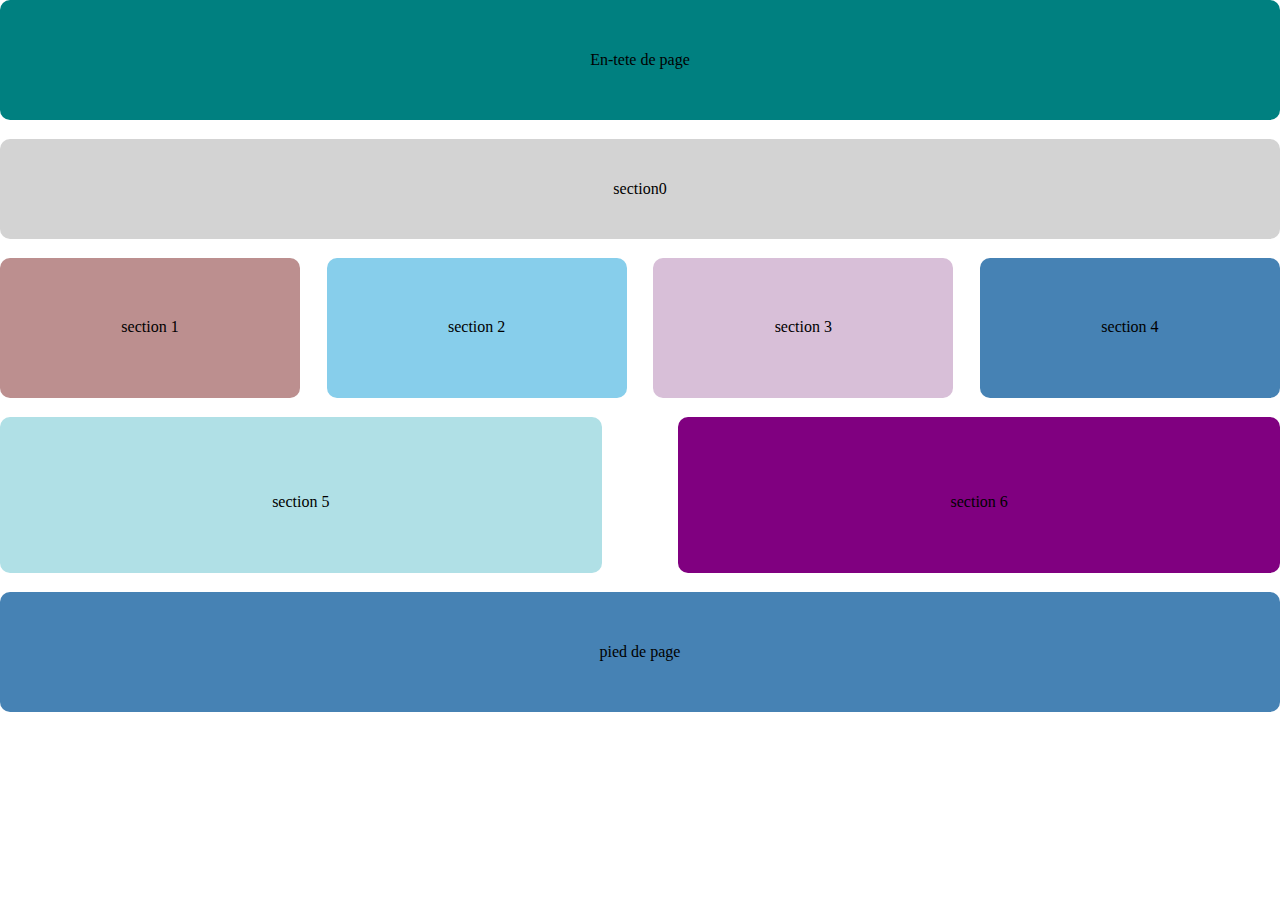
<file: TP2/EX4/index.html>
<!DOCTYPE html>
<html lang="en">
<head>
    <meta charset="UTF-8">
    <meta name="viewport" content="width=device-width, initial-scale=1.0">
    <link rel="stylesheet" href="style.css">
    <title>Flexbbox</title>
</head>
<body>
    
       <div class="container">

            <div class="header">En-tete de page</div>

            <div class="row2">section0</div>

            <div class="row3">
                    <div class="sect1">section 1</div>
                    <div class="sect2">section 2</div>
                    <div class="sect3">section 3</div>
                    <div class="sect4">section 4</div>
           </div>
        
             <div class="row4">

                    <div class="sec1">section 5</div>
                    <div class="sec2">section 6</div>
         
            </div>

           <div class="footer">pied de page</div>

        </div>

</body>
</html>
</file>
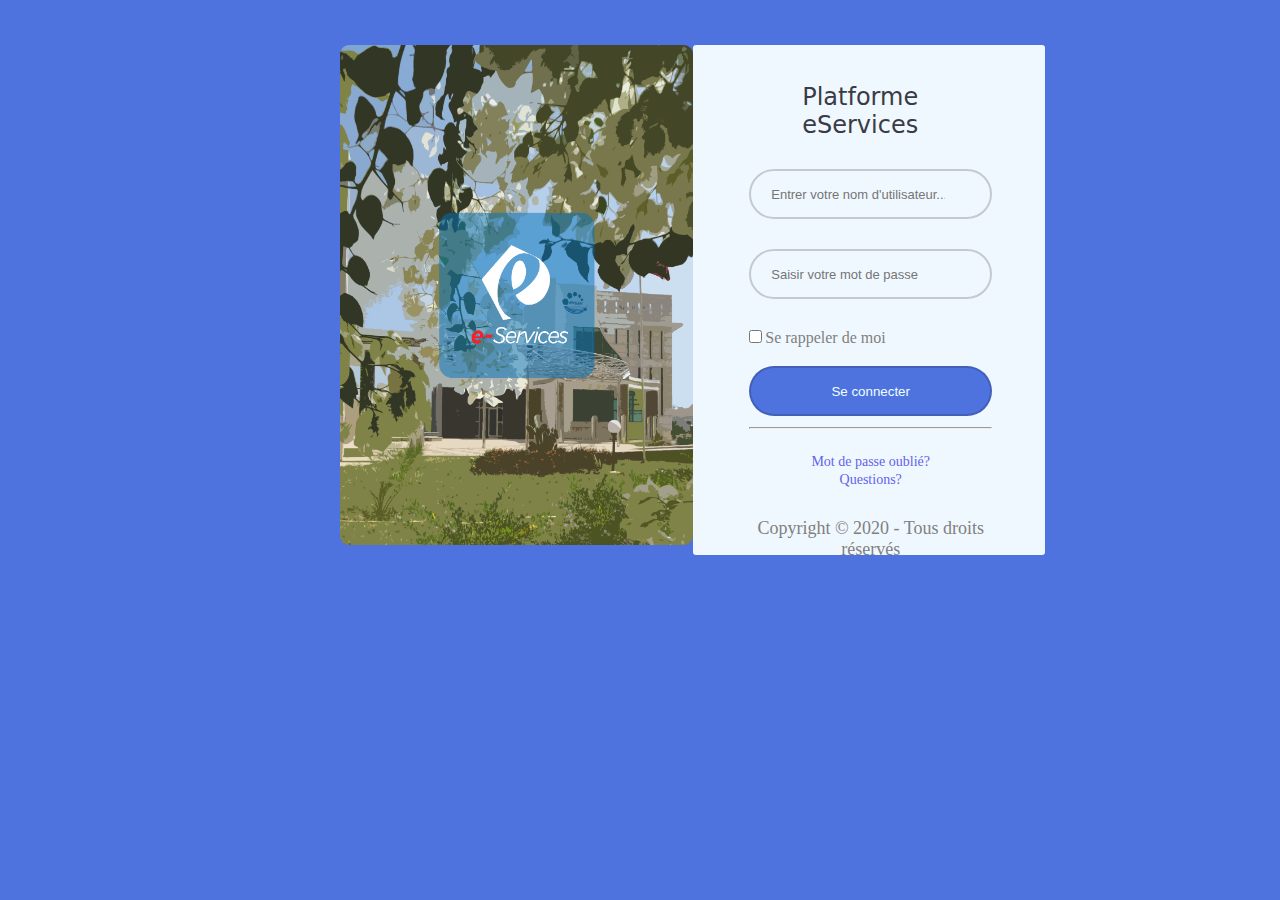
<file: TP2/EX5/index.html>
<!DOCTYPE html>
<html lang="en">
<head>
    <meta charset="UTF-8">
    <meta name="viewport" content="width=device-width, initial-scale=1.0">
    <title>eServices</title>

    <link rel="stylesheet" href="style.css">
</head>
<body>
    
<div class="main-cont">
    
    <div class="left">
        <div class="image">
        <img src="login.png" alt=""></div>

    </div>

 
    <div class="right">

        <div class="formulaire">
            <form action="">
                <h5 class="title">Platforme eServices</h5>
                
                 <div class="input-box">
                    <input type="text" 
                    placeholder="Entrer votre nom d'utilisateur..."
                     required>
                 </div>

                 <div class="input-box">
                    <input type="password"
                     placeholder="Saisir votre mot de passe" required >
                 </div>
                    <div class="remember">
                        <label><input type="checkbox">Se rappeler de moi
                        </label>
                        
                    </div>
                    <button type="submit" class="btn" ><a href="#">Se connecter</a>
                    </button>
                    <hr>
                    <div class="forget-question">
                        <a href="#">Mot de passe oublié? </a><br>
                        <a href="#"> Questions?</a>
                    
                    </div>
                    <p class="copy">Copyright © 2020 - Tous droits réservés</p>
            
            </form>
            
</div>

</div>




 </div>     














</body>
</html>
</file>
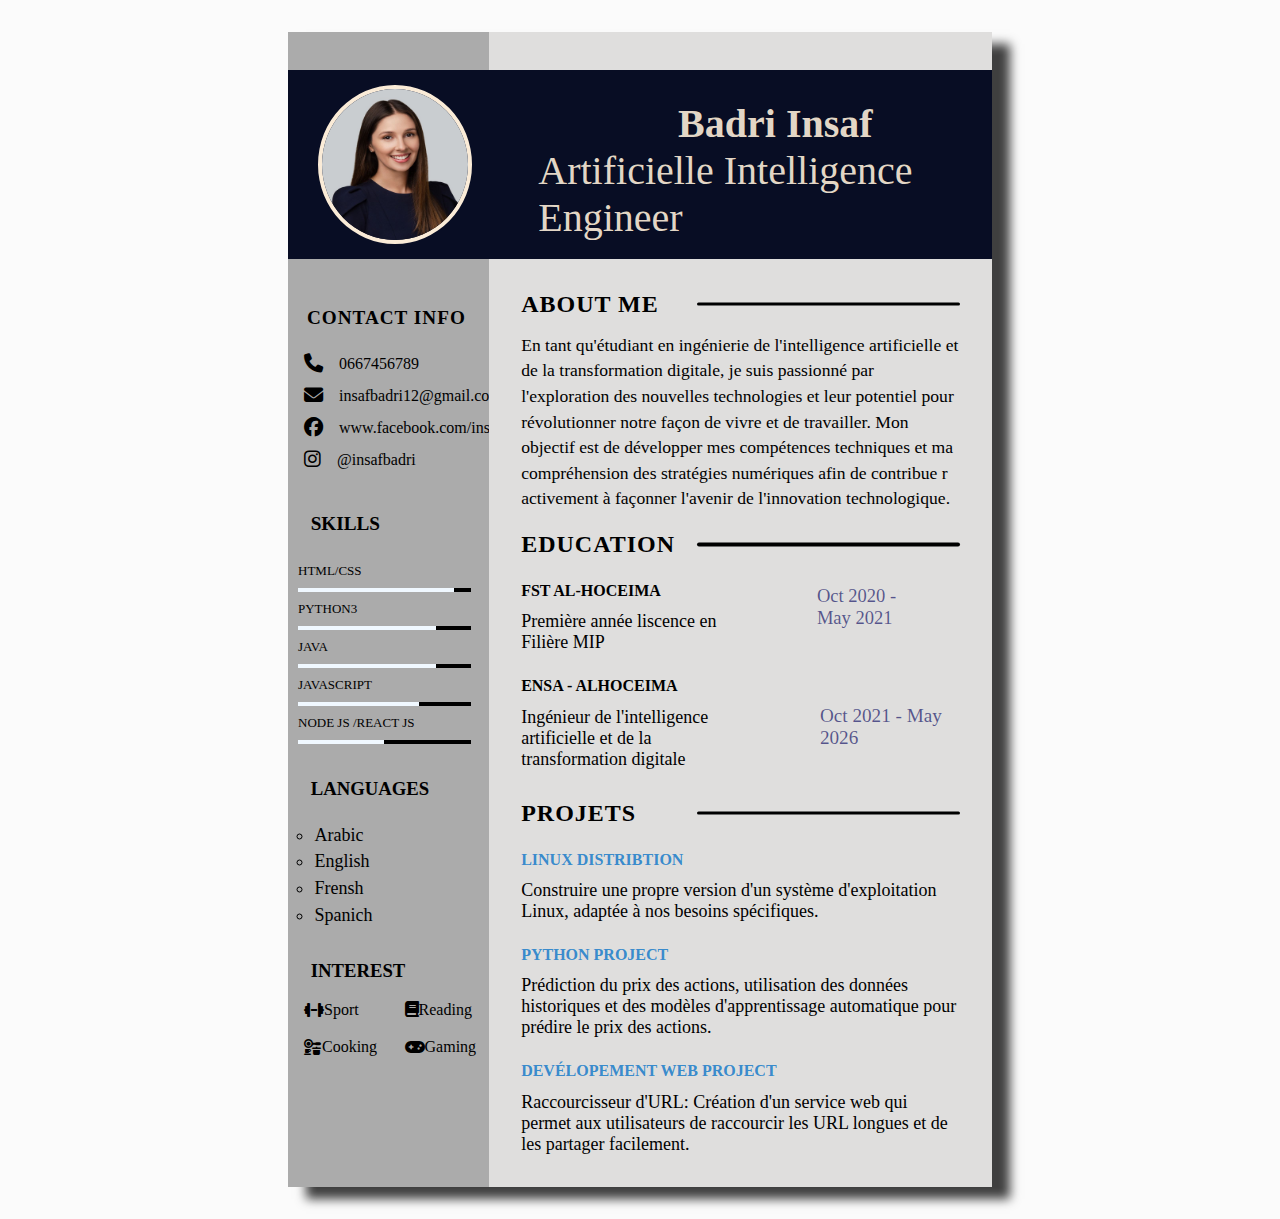
<file: TP2/EX1/cv.html>
<!DOCTYPE html>
<html lang="en">
<head>
    <meta charset="UTF-8">
    <meta name="viewport" content="width=device-width, initial-scale=1.0">
    <link rel="stylesheet" href="https://cdnjs.cloudflare.com/ajax/libs/font-awesome/4.7.0/css/font-awesome.min.css">
   <link rel="stylesheet" href="https://cdnjs.cloudflare.com/ajax/libs/font-awesome/6.5.1/css/all.min.css">
  
    <link rel="stylesheet" type="text/css"  href="style.css">
    <title>insafcv</title>
</head>
<body>
    


    
<main class=" main-content">
    <section class="left-section ">
          <div class="profile">
             <img src="cvv.jpeg" alt="">
          </div>

          <div class="contact-info">
            <h3 class="main-title">Contact info</h3>
            <ul>
                  <li>
                    <i class=" fa fa-phone "></i>
                    0667456789
                  </li>
                  <li>
                    <i class="fa-solid fa-envelope"></i>
                        insafbadri12@gmail.com
                  </li>
                  <li>
                    <i class="fa-brands fa-facebook"></i>
                    www.facebook.com/insaf
                  </li>
                  <li > <i class="fa-brands fa-instagram "></i>
                    @insafbadri
                  </li>
            </ul>
        </div>
               <div class="skills-section">
                <h3 class=" main-title1">Skills</h3>
                 
                   <p class="P1">HTML/CSS 
                    <div class="skill-container">
                      <div class="skill html"></div>
                    </div>
                   </p>

                   <p class="P1">PYTHON3
                    <div class="skill-container">
                      <div class="skill py"></div>
                    </div>
                   </p>

                   <p class="P1">JAVA
                    <div class="skill-container">
                      <div class="skill java"></div>
                    </div>
                   </p>

                   <p class="P1">JAVASCRIPT
                    <div class="skill-container">
                      <div class="skill js"></div>
                    </div>
                   </p>

                   <p class="P1">NODE JS /REACT JS
                    <div class="skill-container">
                      <div class="skill node"></div>
                    </div>
                   </p>
                      
               </div>

               <div class="languages-section">
                <h3 class=" main-title2">Languages</h3>
                <ul>
                  <li>Arabic</li>
                  <li>English</li>
                  <li>Frensh</li>
                  <li>Spanich</li>
                </ul>
            
               </div>
             
               <div class="Interst-section">
                <h3 class=" main-title2">Interest</h3>
                <ul>
                  <li><i class="fa-solid fa-dumbbell"></i>Sport</li>
                  <li><span><i class="fa-solid fa-book"></i></span>Reading</li>
                  <li><i class="fa-solid fa-kitchen-set"></i>Cooking</li>
                  <li><i class="fa-solid fa-gamepad"></i>Gaming</li>
                </ul>
            
               </div>

    </section>


    <section class=" right-section">
         <div class="profile2">
          <h2 class="name" > Badri Insaf </h2>
          <p class="career">Artificielle Intelligence Engineer</p>
          
         </div>
         <div class ="right-main-content">
                 <h2 class="right-title">About Me</h2>
                 <p class="para1">
                  En tant qu'étudiant en ingénierie de l'intelligence artificielle 
                  et de la transformation digitale, je suis passionné par l'exploration des nouvelles technologies
                   et leur potentiel pour révolutionner notre façon de vivre et de travailler. 
                   Mon objectif est de développer mes compétences techniques et ma compréhension des stratégies numériques afin de contribue
                   r activement à façonner l'avenir de l'innovation technologique.
                 </p>

          <div class="education">
                 <h2 class="right-title">Education</h2>
                  <div class="timeline">

                    <div class="right-time">
                    <h5>FST AL-HOCEIMA</h5>
                     <p class="fst">Première année liscence en Filière MIP</p>
                       <h5 >ENSA  - ALHOCEIMA</h5>
                       <p class="ensa"> Ingénieur de l'intelligence artificielle et de la transformation digitale</p>
                      </div>
                      
                       <div class="right-time">
                       <p class="date1"> Oct 2020 - May 2021</p>
                       <p class="date2"> Oct 2021 - May 2026 </p>
                      
                       </div>

                  </div>
      
          </div>

               <div class="projets-section">
                <h2 class="right-title">Projets</h2>

                    <h5 class="ptitle">Linux distribtion</h5>
                    <p >
                      Construire une propre version d'un système d'exploitation Linux,
                       adaptée à nos besoins spécifiques.</p>
                      
                    
                  
                     <h5 class="ptitle">PYTHON PROJECT</h5>
                     <p >Prédiction du prix des actions, utilisation des données historiques et des modèles d'apprentissage automatique pour prédire le prix des actions.
                      
                      <h5 class="ptitle">DEVéLOPEMENT WEB PROJECT</h5>
                      <p  >Raccourcisseur d'URL: Création d'un service web qui permet aux utilisateurs
                         de raccourcir les URL longues et de les partager facilement.
                         </p>


               </div>







         </div>
    </section>
    

   
</main>



</body>
</html>
</file>
<file: TP2/EX4/style.css>
*{

margin: 0;
padding: 0;;
}


.header{
background-color:#008080 ;
width: 100%;
height: 120px;
color: black;
align-items: center;
display: flex;
justify-content: center;
border-radius: 10px;

}

.row2{

    background-color:#D3D3D3;
    width: 100%;
    height: 100px;
    margin-top: 0.5cm;
    color: black;
    align-items: center;
    display: flex;
    justify-content: center;
border-radius: 10px;
}

.row3{
    
    padding-top: 0.5cm;
    display: flex;
    justify-content: space-between;
    color: black;
    
}
.sect1{

    width: 300px;
    height:80px;
    background-color:#BC8F8F;
    text-align: center;
    padding-top: 1.6cm;
    border-radius: 10px;
}

.sect2{

    width: 300px;
    height:80px;
    background-color:#87CEEB;
    text-align: center;
    padding-top: 1.6cm;
    border-radius: 10px;
    

    
}

.sect3{

    width: 300px;
    height:80px;
     background-color:#D8BFD8;
     text-align: center;
     padding-top: 1.6cm;
     border-radius: 10px;
     
}
.sect4{

     width: 300px;
    height:80px;
     background-color:#4682B4;
     border-radius: 10px;
    
     text-align: center;
     padding-top: 1.6cm;
     
     
}

.row4{

   margin-top: 0.5cm;
   display: flex;
   justify-content: space-between;
   color: black;

}
.sec1{
     width:47%;
     height: 80px;
     background-color:#B0E0E6;
     text-align:center;
     padding-top: 2cm;
     border-radius: 10px;
     
}

.sec2{
    width: 47%;
    height: 80px;
    background-color:#800080 ;
    text-align: center;
    padding-top: 2cm;
    border-radius: 10px;
    

}

.footer{

    background-color:#4682B4;
    width: 100%;
    height: 120px;
    margin-top: 0.5cm;
    color: black;
    align-items: center;
    display: flex;
    justify-content: center;
    border-radius: 10px;

}

/*  WEB  RESPONSIVE DESIGN */

@media screen and (max-width :800px){

    .row3, .row4{
      flex-direction: column;

    }
   .sect1{
     order: 1;
     width: 100%;
     margin-top: 0.5cm;
   }
    .sect2{

    order: 2;
    width: 100%;
    margin-top: 0.5cm;
    }
    .sect3{
    order: 3;
    width: 100%;
    margin-top: 0.5cm;
      }
      .sect4{
    order: 4;
    width: 100%;
    margin-top: 0.5cm;
      }

      .sec1{
        width: 100%;
        margin-top: 0.5cm;
      }

      .sec2{

        width: 100%;
        margin-top: 0.5cm;
      }

}
</file>
<file: TP2/EX5/style.css>
*{

margin: 0;
padding: 0;
box-sizing:border-box; 

}
body{

  background-color:#4e73df; 
  
}

img{

  width: 100%;
  height: 500px;
  border-radius: 9px;


}
.left {

grid-column: span 3;
padding-top: 1.2cm;
border-radius: 1px;



}
.right{
    
  grid-column: span 3;  
  background-color: rgb(240, 248, 255);
  margin-top: 1.2cm;
  height: 91%;
  border-radius: 3px;


}
.main-cont{

grid-template-columns: repeat(8,1fr);
display: grid;
margin-left: 9cm;


}

h5.title{

font-size: 24px;
color: #3a3b45;
padding-top :0cm;
font-family: system-ui, -apple-system, BlinkMacSystemFont, 'Segoe UI', Roboto, Oxygen, Ubuntu, Cantarell, 'Open Sans', 'Helvetica Neue', sans-serif;
padding-left: 1.4cm;
font-weight: normal;
}

.formulaire .input-box{

  width: 100%;
  height: 50px;
  background-color: rgb(240, 248, 255);
  margin: 30px 0;
  

}

.input-box input {

width: 100%;
height: 100%;
background: transparent;
border: none;
outline: none;
border: 2px solid rgba(23, 20, 20, 0.2);
border-radius: 40px;
color: black;
font-size: 13px;
padding: 20px 45px 20px 20px;


}

.formulaire{

padding-top: 1cm;
padding-right: 1.4cm ;
padding-left: 1.5cm;


}

.remember label input{
  accent-color: blue;
  margin-right: 3px;

}

.remember{
  color:gray ;
  padding-bottom: 0.1cm;
}

 .formulaire .btn{

   width: 100%;
   height: 50px;
   padding-top: 0;
   background-color: #4e73df;
  border: 2px solid rgba(23, 20, 20, 0.2); 
  border-radius: 40px;
  color: azure;
 }


 .btn a{
text-decoration: none;
color: azure;

 }

 .btn:hover{
  background-color: rgba(13, 13, 177, 0.872);
 }
 
button{

margin-top: 0.4cm;
 }

 .forget-question{

   text-align: center;
   margin-top: 0.6cm;
   
 }

.forget-question a{
color: rgb(99, 99, 234) ;
text-decoration: none;
font-size: 14px;

}

.forget-question a:hover {

text-decoration: underline;

}

.copy{
 
color: gray;
font-size: 18px;
padding-top: 0.8cm;
text-align: center;
}
hr{

  margin-top: 0.3cm;
  height: 0px;
  
  
}

@media screen and (max-width:800px) {

       .left { 
          display: none;
       }
       .right{

        display: block;
        width: 460px;
        margin-left:-4cm;
        height: 500px;
       }
  
}
</file>
<file: TP2/EX1/style.css>
*{
    
margin :0;
padding :0;
box-sizing:border-box ; 
list-style: none;

}

body{

background-color: rgba(247, 247, 247, 0.537);
}
.main-content{

width: 55%;
height: 90%;
margin: 2rem auto;
min-height: 100vh ;
grid-template-columns: repeat(7,1fr);
display: grid;
box-shadow: 18px 12px 10px 0px rgba(0,0,0,0.75);;

}


.left-section{

grid-column: span 2;
height: 100%;
background-color: rgba(0, 0, 0, 0.317);

}
 

.right-section {

    grid-column: span 5;
    background-color: rgb(223, 222, 221);
    height: 100%;

}

.profile {
    margin-top: 1cm;
    background-color: rgb(8, 13, 36);
    width: 100%;
    height: 5cm;
    padding-left: 0.8cm;
    padding-top: 0.4cm;
    padding-bottom: 0.4cm;
}
.profile2{
    margin-top: 1cm;
    background-color:rgb(8, 13, 36);
    width: 100%;
    height: 5cm;
   

}

.profile2 .name {

color: rgba(250, 235, 215, 0.909);
font-size: 40px;
padding-left: 5cm;
padding-top: 0.8cm;

}
.profile2 .career{

    color: rgba(250, 235, 215, 0.909);
    font-size: 40px;
    padding-left: 1.3cm;
    font-family: 'Times New Roman', Times, serif;

}


.right-main-content{

padding: 2rem 2rem;



}
.right-title{

letter-spacing: 1px;
text-transform: uppercase;
position: relative;


}

.right-title::after{

content: "";
position: absolute;
width: 60%;
height: .2rem;
background-color: black;
border-radius: 12px;
right: 0;
top: 50%;
transform: translateY(-50%);


}
.para1{
    margin-top: 0.4cm;
    line-height: 1.6rem;
    font-size: 1.1rem;
    padding-bottom: 0.5cm;
    
}

h5{
margin-top: 1.5rem;
font-size: 16px

}
.timeline{

display: grid;
grid-template-columns: repeat(2, 1fr);

}

.date1{
margin:1.7rem ;
padding-left: 1.3cm;
font-size: 1.16rem;
color: rgba(13, 13, 98, 0.655);
}
.date2{
    margin-top: 2cm ;
    padding-left: 2.1cm;
    font-size: 1.2rem;
    color: rgba(13, 13, 98, 0.655);
    }
.fst{
      padding-top :0.3cm;
      font-size: 18px;

    }
.ensa{
        padding-top :0.3cm;
        font-size: 18px;
        padding-bottom: 0.8cm;
        
    }
.ptitle{

    padding-top :0.cm;
    font-size: 1rem;
    padding-bottom: 0.3cm;
    text-transform: uppercase;
    color: rgba(41, 131, 203, 0.934);

}
.projets-section p{

 font-size: 18px;

}

.profile img{

width: 90%;
height: 100%;
border-radius: 50%;
border: 4px solid antiquewhite;
box-shadow: 6px 7px  9px px ;

}

.contact-info ul {

    padding: 3rem 1rem;
    padding-top: 0.5cm;
    padding-bottom:1cm ;

}

.contact-info ul li {

padding: .4rem 0;
display: flex;
align-items: center;

}

.main-title{
    font-size: 1.2rem;
    text-transform: uppercase;
    letter-spacing: 1px;
    color: black;
    padding-top: 3rem;
    padding-left: 0.5cm;

}
.contact-info ul li i {

padding-right: 1rem;
font-size: 1.2rem;

}
.skills-section{
     position: relative;
}

.main-title1{
     padding-top:   cm;
     text-transform: uppercase;
     padding-left: 0.6cm;
     font-size: 1.2rem;
padding-bottom: 0.5cm;
}


.P1{

font-size:  13px;
padding: 9px 10px ;


}
.skill-container{

width: 86%;
background-color: black;
margin: 0px 10px;
font-family: 'Times New Roman', Times, serif;
}
.skill{

text-align: right;
padding-top: 2px;
padding-bottom: 2px;
color: azure;

}
.html{
       width: 90%;
       background-color: aliceblue;
       
       
}

.py{
    width: 80%;
    background-color: aliceblue;

}

.java{
    width: 80%;
    background-color: aliceblue;

}
.js{
    width: 70%;
    background-color: aliceblue;

}
.node{
    width: 50%;
    background-color: aliceblue;

}
.langagues-section ul {

  text-decoration: dotted;
  color: brown;

}

.main-title2{

    text-transform: uppercase;
    padding-left: 0.6cm;
    padding-top: 0.9cm;
}

.languages-section li {
list-style: square;
list-style-type: circle;
padding-top: 0.15cm;



}

.languages-section ul {
    padding-top: 0.5cm;
    padding-left: 0.7cm;
    font-size: 18px;

}
.Interst-section ul{

    position: relative;
    display: grid;
    grid-template-columns: 1fr 1fr;
}
.Interst-section ul li  {

    display: flex;
    align-items: center;
    padding-top: 0.5cm;
    padding-left: 1rem;

    }
</file>
